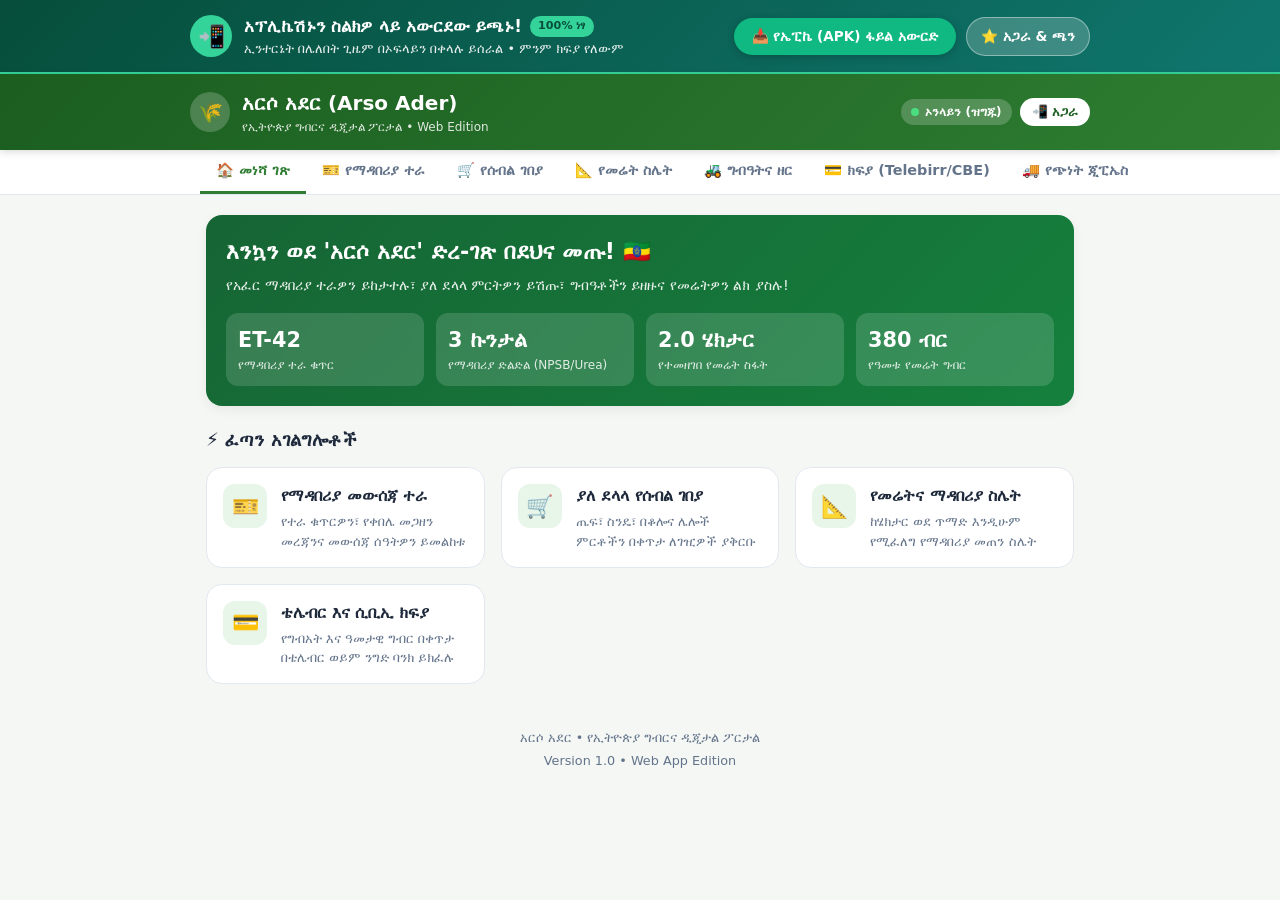
<file: index.html>
<!DOCTYPE html>
<html lang="am">
<head>
  <meta charset="UTF-8">
  <meta name="viewport" content="width=device-width, initial-scale=1.0, maximum-scale=1.0, user-scalable=no">
  <title>አርሶ አደር - የኢትዮጵያ ግብርና ዲጂታል ፖርታል (Arso Ader Web)</title>
  <meta name="description" content="የኢትዮጵያ አርሶ አደሮች የአፈር ማዳበሪያ ተራ ማወቂያ፣ የግብአት ክፍያ፣ የቀጥታ ጂፒኤስ ጭነት መከታተያ፣ የመሬት ልክ መመዝገቢያና ያለ ደላላ የሰብል መሸጫ ዘመናዊ ድረ-ገጽ።">
  <meta name="theme-color" content="#2E7D32">
  <link rel="manifest" href="app/src/main/assets/web/manifest.json">
  <link rel="stylesheet" href="app/src/main/assets/web/styles.css">
</head>
<body>

  <!-- Top Prominent Side-by-Side Download & Install Notification -->
  <div style="background: linear-gradient(135deg, #064E3B, #0F766E); color: white; padding: 14px 16px; border-bottom: 2px solid #34D399; box-shadow: 0 4px 14px rgba(0,0,0,0.18);">
    <div style="max-width: 900px; margin: 0 auto; display: flex; flex-wrap: wrap; justify-content: space-between; align-items: center; gap: 12px;">
      <div style="display: flex; align-items: center; gap: 12px;">
        <div style="background: #34D399; color: #064E3B; width: 42px; height: 42px; border-radius: 50%; display: flex; align-items: center; justify-content: center; font-size: 22px; font-weight: bold;">
          📲
        </div>
        <div>
          <div style="font-size: 1.05rem; font-weight: 800; display: flex; align-items: center; gap: 8px;">
            አፕሊኬሽኑን ስልክዎ ላይ አውርደው ይጫኑ!
            <span style="background: #34D399; color: #064E3B; font-size: 0.7rem; padding: 2px 8px; border-radius: 12px; font-weight: 800;">100% ነፃ</span>
          </div>
          <div style="font-size: 0.8rem; opacity: 0.9;">ኢንተርኔት በሌለበት ጊዜም በኦፍላይን በቀላሉ ይሰራል • ምንም ክፍያ የለውም</div>
        </div>
      </div>

      <div style="display: flex; gap: 10px; align-items: center; flex-wrap: wrap;">
        <a href="arso-ader.apk" download style="text-decoration: none;">
          <button style="background: #10B981; color: white; border: none; padding: 10px 18px; border-radius: 20px; font-size: 0.85rem; font-weight: 800; cursor: pointer; display: flex; align-items: center; gap: 6px; box-shadow: 0 2px 8px rgba(0,0,0,0.2);">
            📥 የኤፒኬ (APK) ፋይል አውርድ
          </button>
        </a>
        <button onclick="shareWebApp()" style="background: rgba(255,255,255,0.2); color: white; border: 1px solid rgba(255,255,255,0.4); padding: 10px 14px; border-radius: 20px; font-size: 0.85rem; font-weight: 700; cursor: pointer;">
          ⭐ አጋራ & ጫን
        </button>
      </div>
    </div>
  </div>

  <!-- Main Header -->
  <header>
    <div class="header-container">
      <div class="logo-group">
        <div class="logo-badge">🌾</div>
        <div class="brand-text">
          <h1>አርሶ አደር (Arso Ader)</h1>
          <p>የኢትዮጵያ ግብርና ዲጂታል ፖርታል • Web Edition</p>
        </div>
      </div>

      <div class="header-actions">
        <div class="badge-status" id="network-status">
          <span class="status-dot"></span> ኦንላይን (ዝግጁ)
        </div>
        <button class="btn-install-header" onclick="shareWebApp()">📲 አጋራ</button>
      </div>
    </div>
  </header>

  <!-- Horizontal Scroll Navigation Tabs -->
  <nav class="nav-bar">
    <div class="nav-container">
      <button class="nav-btn active" data-tab="tab-home">🏠 መነሻ ገጽ</button>
      <button class="nav-btn" data-tab="tab-queue">🎫 የማዳበሪያ ተራ</button>
      <button class="nav-btn" data-tab="tab-market">🛒 የሰብል ገበያ</button>
      <button class="nav-btn" data-tab="tab-calc">📐 የመሬት ስሌት</button>
      <button class="nav-btn" data-tab="tab-inputs">🚜 ግብዓትና ዘር</button>
      <button class="nav-btn" data-tab="tab-payment">💳 ክፍያ (Telebirr/CBE)</button>
      <button class="nav-btn" data-tab="tab-gps">🚚 የጭነት ጂፒኤስ</button>
    </div>
  </nav>

  <!-- Main Body Content -->
  <main>

    <!-- 1. HOME TAB -->
    <section id="tab-home" class="tab-pane active">
      <div class="card hero-banner">
        <div class="hero-title">እንኳን ወደ 'አርሶ አደር' ድረ-ገጽ በደህና መጡ! 🇪🇹</div>
        <div class="hero-sub">የአፈር ማዳበሪያ ተራዎን ይከታተሉ፣ ያለ ደላላ ምርትዎን ይሽጡ፣ ግብዓቶችን ይዘዙና የመሬትዎን ልክ ያስሉ!</div>

        <div class="quick-stats-grid">
          <div class="stat-box">
            <div class="stat-val">ET-42</div>
            <div class="stat-label">የማዳበሪያ ተራ ቁጥር</div>
          </div>
          <div class="stat-box">
            <div class="stat-val">3 ኩንታል</div>
            <div class="stat-label">የማዳበሪያ ድልድል (NPSB/Urea)</div>
          </div>
          <div class="stat-box">
            <div class="stat-val">2.0 ሄክታር</div>
            <div class="stat-label">የተመዘገበ የመሬት ስፋት</div>
          </div>
          <div class="stat-box">
            <div class="stat-val">380 ብር</div>
            <div class="stat-label">የዓመቱ የመሬት ግብር</div>
          </div>
        </div>
      </div>

      <!-- Quick Action Shortcuts -->
      <div class="section-header">
        <div class="section-title">⚡ ፈጣን አገልግሎቶች</div>
      </div>

      <div class="features-grid">
        <div class="feature-item" onclick="document.querySelector('[data-tab=\'tab-queue\']').click()">
          <div class="feature-icon">🎫</div>
          <div class="feature-info">
            <h3>የማዳበሪያ መውሰጃ ተራ</h3>
            <p>የተራ ቁጥርዎን፣ የቀበሌ መጋዘን መረጃንና መውሰጃ ሰዓትዎን ይመልከቱ</p>
          </div>
        </div>

        <div class="feature-item" onclick="document.querySelector('[data-tab=\'tab-market\']').click()">
          <div class="feature-icon">🛒</div>
          <div class="feature-info">
            <h3>ያለ ደላላ የሰብል ገበያ</h3>
            <p>ጤፍ፣ ስንዴ፣ በቆሎና ሌሎች ምርቶችን በቀጥታ ለገዢዎች ያቅርቡ</p>
          </div>
        </div>

        <div class="feature-item" onclick="document.querySelector('[data-tab=\'tab-calc\']').click()">
          <div class="feature-icon">📐</div>
          <div class="feature-info">
            <h3>የመሬትና ማዳበሪያ ስሌት</h3>
            <p>ከሄክታር ወደ ጥማድ እንዲሁም የሚፈለግ የማዳበሪያ መጠን ስሌት</p>
          </div>
        </div>

        <div class="feature-item" onclick="document.querySelector('[data-tab=\'tab-payment\']').click()">
          <div class="feature-icon">💳</div>
          <div class="feature-info">
            <h3>ቴሌብር እና ሲቢኢ ክፍያ</h3>
            <p>የግብአት እና ዓመታዊ ግብር በቀጥታ በቴሌብር ወይም ንግድ ባንክ ይክፈሉ</p>
          </div>
        </div>
      </div>
    </section>

    <!-- 2. QUEUE TOKEN TAB -->
    <section id="tab-queue" class="tab-pane">
      <div class="card">
        <div class="section-header">
          <div class="section-title">🎫 የማዳበሪያ መውሰጃ ዲጂታል ተራ</div>
        </div>

        <div style="background:var(--primary-light);border:2px dashed var(--primary);border-radius:12px;padding:20px;text-align:center;margin-bottom:16px">
          <div style="font-size:0.9rem;color:var(--primary-dark);font-weight:700">የተመደበው ይፋዊ መለያ ኮድ</div>
          <div style="font-size:2.2rem;font-weight:800;color:var(--primary-dark);letter-spacing:2px">ET-AGR-4921</div>
          <div style="display:inline-block;background:var(--primary);color:white;padding:4px 14px;border-radius:20px;font-size:0.85rem;font-weight:700;margin-top:6px">
            ተራ ቁጥር፦ 42 (ዛሬ ተራዎ ነው!)
          </div>

          <div style="margin-top:14px;display:grid;grid-template-columns:1fr 1fr;gap:10px;text-align:left;font-size:0.85rem">
            <div><b>አርሶ አደር፦</b> ክቡር አርሶ አደር</div>
            <div><b>ማከፋፈያ ጣቢያ፦</b> አዴት 01 ቀበሌ መጋዘን</div>
            <div><b>ቀጠሮ ሰዓት፦</b> ከጧቱ 2:30 - 5:00</div>
            <div><b>የማዳበሪያ ኮታ፦</b> 3 ኩንታል (NPSB + ዩሪያ)</div>
          </div>
        </div>

        <button class="btn" onclick="alert('የማዳበሪያ መውሰጃ ተራዎ በስልክዎ ኤስኤምኤስ (SMS) ሆኖ ተልኳል!')">📩 በኤስኤምኤስ (SMS) ላክልኝ</button>
      </div>
    </section>

    <!-- 3. MARKETPLACE TAB -->
    <section id="tab-market" class="tab-pane">
      <div class="card">
        <div class="section-header">
          <div class="section-title">🛒 ያለ ደላላ የቀጥታ የሰብል ገበያ</div>
        </div>
        <p style="font-size:0.85rem;color:var(--text-muted);margin-bottom:14px">
          አርሶ አደሮች ምርታቸውን በቀጥታ ለተጠቃሚዎች ያቀርባሉ፤ ደላላ የለም፤ ሙሉ ገቢው ለአርሶ አደሩ ነው!
        </p>

        <div id="crops-list" class="items-list">
          <!-- Rendered dynamically by app.js -->
        </div>
      </div>

      <!-- Add Crop Form -->
      <div class="card">
        <div class="section-header">
          <div class="section-title">➕ አዲስ ምርት ወደ ገበያ አቅርብ</div>
        </div>
        <form id="form-add-crop">
          <div class="form-group">
            <label class="form-label">የምርት አይነት</label>
            <input type="text" id="crop-name" class="form-control" placeholder="ምሳሌ፦ ማኛ ነጭ ጤፍ" required>
          </div>
          <div style="display:grid;grid-template-columns:1fr 1fr;gap:12px">
            <div class="form-group">
              <label class="form-label">ዋጋ በኩንታል (ብር)</label>
              <input type="number" id="crop-price" class="form-control" placeholder="9200" required>
            </div>
            <div class="form-group">
              <label class="form-label">የምርት መጠን (በኩንታል)</label>
              <input type="number" id="crop-qty" class="form-control" placeholder="40" required>
            </div>
          </div>
          <div style="display:grid;grid-template-columns:1fr 1fr;gap:12px">
            <div class="form-group">
              <label class="form-label">የስልክ ቁጥር</label>
              <input type="tel" id="crop-phone" class="form-control" placeholder="0918..." required>
            </div>
            <div class="form-group">
              <label class="form-label">ቀበሌ / አካባቢ</label>
              <input type="text" id="crop-loc" class="form-control" placeholder="አዴት ቀበሌ 01" required>
            </div>
          </div>
          <button type="submit" class="btn">🚀 ምርቱን ለገበያ አቅርብ</button>
        </form>
      </div>
    </section>

    <!-- 4. LAND CALCULATOR TAB -->
    <section id="tab-calc" class="tab-pane">
      <div class="card">
        <div class="section-header">
          <div class="section-title">📐 የመሬት ስፋትና ማዳበሪያ ስሌት</div>
        </div>

        <div class="form-group">
          <label class="form-label">የመሬት ስፋት በሄክታር (Hectares)፦</label>
          <input type="number" id="calc-hectares" class="form-control" value="2.0" step="0.1" min="0.1">
        </div>

        <div style="background:var(--background);border-radius:12px;padding:16px;display:grid;grid-template-columns:1fr 1fr;gap:12px;margin-top:14px">
          <div>
            <div style="font-size:0.75rem;color:var(--text-muted)">በጥማድ (በቃዳ) ስሌት</div>
            <div id="calc-timad" style="font-size:1.2rem;font-weight:700;color:var(--primary)">8.0 ጥማድ</div>
          </div>
          <div>
            <div style="font-size:0.75rem;color:var(--text-muted)">የሚፈለግ NPSB ማዳበሪያ</div>
            <div id="calc-npsb" style="font-size:1.2rem;font-weight:700;color:var(--primary)">3 ኩንታል</div>
          </div>
          <div>
            <div style="font-size:0.75rem;color:var(--text-muted)">የሚፈለግ ዩሪያ (Urea)</div>
            <div id="calc-urea" style="font-size:1.2rem;font-weight:700;color:var(--primary)">3 ኩንታል</div>
          </div>
          <div>
            <div style="font-size:0.75rem;color:var(--text-muted)">የመሬት ግብር መጠን</div>
            <div id="calc-tax" style="font-size:1.2rem;font-weight:700;color:var(--primary)">380 ብር</div>
          </div>
        </div>
      </div>
    </section>

    <!-- 5. AGRICULTURAL INPUTS TAB -->
    <section id="tab-inputs" class="tab-pane">
      <div class="card">
        <div class="section-header">
          <div class="section-title">🚜 የግብዓትና ምርጥ ዘር ማዕከል</div>
        </div>

        <div class="items-list">
          <div class="item-card">
            <div class="item-main">
              <h4>🌾 የኩክሳ ነጭ ስንዴ ምርጥ ዘር</h4>
              <div class="item-meta">የአማራ ምርጥ ዘር ድርጅት • 100 ኪ.ግ በኩንታል</div>
            </div>
            <div style="text-align:right">
              <div class="item-price">4,800 ብር</div>
              <button class="btn" style="padding:6px 12px;font-size:0.8rem;margin-top:6px" onclick="alert('ትዕዛዝዎ ተመዝግቧል! በቀበሌው መጋዘን መረከብ ይችላሉ።')">እዘዝ</button>
            </div>
          </div>

          <div class="item-card">
            <div class="item-main">
              <h4>🌽 የቦቆሎ ምርጥ ዘር (BH-661)</h4>
              <div class="item-meta">የኢትዮጵያ ግብርና ስራዎች ኮርፖሬሽን • 50 ኪ.ግ</div>
            </div>
            <div style="text-align:right">
              <div class="item-price">3,900 ብር</div>
              <button class="btn" style="padding:6px 12px;font-size:0.8rem;margin-top:6px" onclick="alert('ትዕዛዝዎ ተመዝግቧል! በቀበሌው መጋዘን መረከብ ይችላሉ።')">እዘዝ</button>
            </div>
          </div>

          <div class="item-card">
            <div class="item-main">
              <h4>🧪 NPSB አፈር ማዳበሪያ</h4>
              <div class="item-meta">ናይትሮጅን፣ ፎስፈረስና ቦሮን • 100 ኪ.ግ</div>
            </div>
            <div style="text-align:right">
              <div class="item-price">4,200 ብር</div>
              <button class="btn" style="padding:6px 12px;font-size:0.8rem;margin-top:6px" onclick="alert('ትዕዛዝዎ ተመዝግቧል! በቀበሌው መጋዘን መረከብ ይችላሉ።')">እዘዝ</button>
            </div>
          </div>
        </div>
      </div>
    </section>

    <!-- 6. PAYMENT TAB -->
    <section id="tab-payment" class="tab-pane">
      <div class="card">
        <div class="section-header">
          <div class="section-title">💳 ዲጂታል ክፍያ (Telebirr & CBE)</div>
        </div>

        <div style="display:grid;grid-template-columns:1fr 1fr;gap:12px;margin-bottom:16px">
          <button class="btn" style="background:#0F9D58" onclick="alert('ወደ ቴሌብር ሲስተም እየተገናኘ ነው...')">
            📱 በቴሌብር (Telebirr) ይክፈሉ
          </button>
          <button class="btn" style="background:#5B21B6" onclick="alert('ወደ CBE Birr ሲስተም እየተገናኘ ነው...')">
            🏦 በCBE Birr ይክፈሉ
          </button>
        </div>

        <div style="background:#FFF3E0;border-left:4px solid #E65100;padding:12px;border-radius:8px;font-size:0.85rem">
          <b>የክፍያ ማረጋገጫ፦</b> ክፍያ ሲፈጽሙ ወዲያውኑ ዲጂታል ደረሰኝ በኤስኤምኤስ እና በድረ-ገጹ ላይ ይሰጥዎታል።
        </div>
      </div>
    </section>

    <!-- 7. GPS TRACKING TAB -->
    <section id="tab-gps" class="tab-pane">
      <div class="card">
        <div class="section-header">
          <div class="section-title">🚚 የማዳበሪያ ጭነት የቀጥታ ጂፒኤስ (GPS) ክትትል</div>
        </div>

        <div style="background:var(--background);border-radius:12px;padding:16px;margin-bottom:14px">
          <div style="font-size:0.85rem"><b>ጭነት መለያ፦</b> ET-TRANS-89240</div>
          <div style="font-size:0.85rem"><b>አሽከርካሪ፦</b> አቶ ታደሰ ገብሬ (0918765432)</div>
          <div style="font-size:0.85rem"><b>መዳረሻ፦</b> አዴት 01 ቀበሌ ግብርና መጋዘን</div>
          <div style="font-size:0.85rem;color:var(--primary);font-weight:700;margin-top:6px">🚚 አሁን ያለበት፦ ባህር ዳር አልፎ በመንገድ ላይ (88% ደርሷል)</div>
        </div>

        <button class="btn btn-secondary" onclick="alert('የጭነት መኪናው በ 45 ኪ/ሜ/ሰ ፍጥነት ወደ ቀበሌው መጋዘን እየተጓዘ ነው')">📍 ትክክለኛ ካርታ ክፈት</button>
      </div>
    </section>

  </main>

  <!-- Modal for Secret Developer Portal (Hidden from regular users, opened via 5-click PIN) -->
  <div id="secret-modal" class="modal-overlay">
    <div class="modal-box">
      <div class="modal-header">
        <div class="modal-title">🔒 ሚስጥራዊ የገንቢ ማዕከል</div>
        <button class="close-btn" onclick="closeSecretModal()">&times;</button>
      </div>

      <!-- PIN Login Form -->
      <div id="secret-login-form">
        <p style="font-size:0.85rem;color:var(--text-muted);margin-bottom:14px">
          ይህ ገጽ ለድህረ-ገጹና ለመተግበሪያው ፈጣሪ ብቻ የተፈቀደ ሚስጥራዊ የገቢ ማስተዳደሪያ ነው። ሚስጥር ፒን ቁጥርዎን ያስገቡ፦
        </p>
        <div class="form-group">
          <input type="password" id="secret-pin-input" class="form-control" placeholder="ሚስጥር ፒን (7788)">
        </div>
        <button id="btn-submit-pin" class="btn">🔑 ማዕከሉን ክፈት</button>
      </div>

      <!-- Secret Creator Dashboard (Revealed after PIN 7788) -->
      <div id="secret-dashboard" style="display:none">
        <div style="background:linear-gradient(135deg, #0F766E, #065F46);color:white;border-radius:12px;padding:16px;margin-bottom:14px">
          <div style="font-size:0.8rem;opacity:0.9">የተከማቸ ቀሪ ገቢ (Available Balance)</div>
          <div id="creator-balance" style="font-size:1.8rem;font-weight:800">9,850 ETB</div>
          <div style="font-size:0.75rem;margin-top:6px;opacity:0.85">እስካሁን የተከፈለ፦ <span id="creator-withdrawn">6,500 ETB</span></div>
        </div>

        <div style="font-size:0.85rem;font-weight:700;margin-bottom:8px">የገቢ ምንጮች ስሌት፦</div>
        <div style="font-size:0.8rem;color:var(--text-muted);margin-bottom:14px">
          <div>👤 የተጠቃሚዎች ምዝገባ፦ <b id="creator-reg-count">184</b></div>
          <div>📲 የሊንክ ሼር፦ <b id="creator-share-count">96</b></div>
          <div>❤️ ላይኮችና እይታዎች፦ <b id="creator-like-count">1,420</b></div>
          <div>🌐 የቴሌኮም VAS ድርሻ፦ <b id="creator-vas-earned">4,250 ETB</b></div>
        </div>

        <div style="font-size:0.85rem;font-weight:700;margin-bottom:8px">ወደ ኢትዮጵያ ክፍያ ዘዴ ገንዘብ ማስተላለፊያ፦</div>
        <div class="form-group">
          <select id="creator-payout-method" class="form-control">
            <option value="Telebirr">ቴሌብር (Telebirr)</option>
            <option value="CBE Birr">የኢትዮጵያ ንግድ ባንክ (CBE)</option>
          </select>
        </div>
        <div class="form-group">
          <input type="text" id="creator-payout-acct" class="form-control" placeholder="የቴሌብር ስልክ ወይም CBE ሂሳብ ቁጥር">
        </div>
        <div class="form-group">
          <input type="text" id="creator-payout-name" class="form-control" placeholder="የሂሳቡ ባለቤት ስም">
        </div>
        <button class="btn btn-secondary" style="margin-bottom:14px" onclick="saveCreatorPayoutDetails()">የመቀበያ መረጃን መዝግብ</button>

        <div class="form-group">
          <label class="form-label">የሚወጣው መጠን በብር</label>
          <input type="number" id="creator-withdraw-amt" class="form-control" value="1000">
        </div>
        <button class="btn" style="background:#047857" onclick="requestCreatorPayout()">💸 ወዲያውኑ ወደ ቴሌብር/CBE አስተላልፍ</button>

        <div style="font-size:0.85rem;font-weight:700;margin:16px 0 8px">የተፈጸሙ የክፍያ ዝርዝሮች፦</div>
        <div id="creator-payout-history" style="max-height:140px;overflow-y:auto"></div>
      </div>
    </div>
  </div>

  <!-- Footer with Discreet Secret Trigger -->
  <footer>
    <p>አርሶ አደር • የኢትዮጵያ ግብርና ዲጂታል ፖርታል</p>
    <p>
      <span id="secret-trigger" class="secret-trigger">Version 1.0 • Web App Edition</span>
    </p>
  </footer>

  <script src="app/src/main/assets/web/app.js"></script>
</body>
</html>
</file>
<file: app/src/main/assets/web/styles.css>
:root {
  --primary: #2E7D32;
  --primary-dark: #1B5E20;
  --primary-light: #E8F5E9;
  --accent: #F57F17;
  --surface: #FFFFFF;
  --background: #F4F7F4;
  --text: #1E293B;
  --text-muted: #64748B;
  --border: #E2E8F0;
  --shadow: 0 4px 12px rgba(0, 0, 0, 0.06);
  --radius: 16px;
}

* {
  box-sizing: border-box;
  margin: 0;
  padding: 0;
  font-family: system-ui, -apple-system, BlinkMacSystemFont, "Segoe UI", Roboto, "Noto Sans Ethiopic", sans-serif;
}

body {
  background-color: var(--background);
  color: var(--text);
  line-height: 1.5;
  padding-bottom: 70px;
}

/* Header & Navigation */
header {
  background: linear-gradient(135deg, var(--primary-dark), var(--primary));
  color: white;
  padding: 14px 20px;
  position: sticky;
  top: 0;
  z-index: 100;
  box-shadow: 0 2px 8px rgba(0,0,0,0.15);
}

.header-container {
  max-width: 900px;
  margin: 0 auto;
  display: flex;
  justify-content: space-between;
  align-items: center;
}

.logo-group {
  display: flex;
  align-items: center;
  gap: 12px;
}

.logo-badge {
  background: rgba(255, 255, 255, 0.2);
  width: 40px;
  height: 40px;
  border-radius: 50%;
  display: flex;
  align-items: center;
  justify-content: center;
  font-size: 20px;
}

.brand-text h1 {
  font-size: 1.25rem;
  font-weight: 700;
}

.brand-text p {
  font-size: 0.75rem;
  opacity: 0.85;
}

.header-actions {
  display: flex;
  align-items: center;
  gap: 8px;
}

.badge-status {
  background: rgba(255, 255, 255, 0.2);
  padding: 4px 10px;
  border-radius: 20px;
  font-size: 0.75rem;
  font-weight: 600;
  display: flex;
  align-items: center;
  gap: 6px;
}

.status-dot {
  width: 8px;
  height: 8px;
  border-radius: 50%;
  background-color: #4ADE80;
}

.btn-install-header {
  background: #FFF;
  color: var(--primary-dark);
  border: none;
  padding: 6px 12px;
  border-radius: 20px;
  font-size: 0.8rem;
  font-weight: 700;
  cursor: pointer;
  transition: all 0.2s;
}

.btn-install-header:hover {
  background: #E8F5E9;
  transform: translateY(-1px);
}

/* Navigation Tabs */
.nav-bar {
  background: var(--surface);
  border-bottom: 1px solid var(--border);
  position: sticky;
  top: 68px;
  z-index: 90;
  overflow-x: auto;
  white-space: nowrap;
}

.nav-container {
  max-width: 900px;
  margin: 0 auto;
  display: flex;
  padding: 0 10px;
}

.nav-btn {
  background: none;
  border: none;
  padding: 12px 16px;
  font-size: 0.9rem;
  font-weight: 600;
  color: var(--text-muted);
  cursor: pointer;
  border-bottom: 3px solid transparent;
  display: flex;
  align-items: center;
  gap: 6px;
  transition: all 0.2s;
}

.nav-btn.active {
  color: var(--primary);
  border-bottom-color: var(--primary);
}

.nav-btn:hover {
  color: var(--primary);
}

/* Main Content Container */
main {
  max-width: 900px;
  margin: 20px auto;
  padding: 0 16px;
}

.tab-pane {
  display: none;
}

.tab-pane.active {
  display: block;
}

/* Cards & Layout */
.card {
  background: var(--surface);
  border-radius: var(--radius);
  padding: 20px;
  margin-bottom: 20px;
  box-shadow: var(--shadow);
  border: 1px solid var(--border);
}

.hero-banner {
  background: linear-gradient(135deg, #166534, #15803D);
  color: white;
  border: none;
  position: relative;
  overflow: hidden;
}

.hero-title {
  font-size: 1.4rem;
  font-weight: 800;
  margin-bottom: 6px;
}

.hero-sub {
  font-size: 0.9rem;
  opacity: 0.9;
  margin-bottom: 16px;
}

.quick-stats-grid {
  display: grid;
  grid-template-columns: repeat(auto-fit, minmax(130px, 1fr));
  gap: 12px;
  margin-top: 14px;
}

.stat-box {
  background: rgba(255, 255, 255, 0.15);
  padding: 12px;
  border-radius: 12px;
  backdrop-filter: blur(4px);
}

.stat-val {
  font-size: 1.3rem;
  font-weight: 800;
}

.stat-label {
  font-size: 0.75rem;
  opacity: 0.85;
}

/* Section Header */
.section-header {
  display: flex;
  justify-content: space-between;
  align-items: center;
  margin-bottom: 14px;
}

.section-title {
  font-size: 1.15rem;
  font-weight: 700;
  color: var(--text);
  display: flex;
  align-items: center;
  gap: 8px;
}

/* Grid for Features */
.features-grid {
  display: grid;
  grid-template-columns: repeat(auto-fill, minmax(260px, 1fr));
  gap: 16px;
}

.feature-item {
  background: var(--surface);
  border: 1px solid var(--border);
  border-radius: var(--radius);
  padding: 16px;
  display: flex;
  align-items: flex-start;
  gap: 14px;
  cursor: pointer;
  transition: all 0.2s;
}

.feature-item:hover {
  transform: translateY(-2px);
  box-shadow: 0 6px 16px rgba(0,0,0,0.08);
  border-color: var(--primary);
}

.feature-icon {
  width: 44px;
  height: 44px;
  border-radius: 12px;
  background: var(--primary-light);
  color: var(--primary);
  display: flex;
  align-items: center;
  justify-content: center;
  font-size: 22px;
  flex-shrink: 0;
}

.feature-info h3 {
  font-size: 1rem;
  font-weight: 700;
  margin-bottom: 4px;
}

.feature-info p {
  font-size: 0.8rem;
  color: var(--text-muted);
}

/* Forms & Inputs */
.form-group {
  margin-bottom: 14px;
}

.form-label {
  display: block;
  font-size: 0.85rem;
  font-weight: 600;
  margin-bottom: 6px;
}

.form-control {
  width: 100%;
  padding: 10px 14px;
  border-radius: 10px;
  border: 1px solid var(--border);
  font-size: 0.95rem;
  background: #FFF;
}

.form-control:focus {
  outline: none;
  border-color: var(--primary);
  box-shadow: 0 0 0 3px rgba(46, 125, 50, 0.15);
}

.btn {
  background: var(--primary);
  color: white;
  border: none;
  padding: 12px 20px;
  border-radius: 10px;
  font-size: 0.95rem;
  font-weight: 700;
  cursor: pointer;
  transition: all 0.2s;
  display: inline-flex;
  align-items: center;
  justify-content: center;
  gap: 8px;
  width: 100%;
}

.btn:hover {
  background: var(--primary-dark);
}

.btn-secondary {
  background: var(--surface);
  color: var(--text);
  border: 1px solid var(--border);
}

.btn-secondary:hover {
  background: var(--background);
}

.btn-accent {
  background: var(--accent);
}

.btn-accent:hover {
  background: #E65100;
}

/* Marketplace & Input Items */
.items-list {
  display: flex;
  flex-direction: column;
  gap: 12px;
}

.item-card {
  background: var(--surface);
  border: 1px solid var(--border);
  border-radius: 12px;
  padding: 14px;
  display: flex;
  justify-content: space-between;
  align-items: center;
  gap: 12px;
}

.item-main h4 {
  font-size: 0.95rem;
  font-weight: 700;
}

.item-meta {
  font-size: 0.8rem;
  color: var(--text-muted);
  margin-top: 4px;
}

.item-price {
  font-size: 1.1rem;
  font-weight: 800;
  color: var(--primary);
}

/* Modal Dialog */
.modal-overlay {
  display: none;
  position: fixed;
  top: 0;
  left: 0;
  width: 100%;
  height: 100%;
  background: rgba(0,0,0,0.5);
  z-index: 1000;
  align-items: center;
  justify-content: center;
  padding: 16px;
}

.modal-overlay.active {
  display: flex;
}

.modal-box {
  background: white;
  border-radius: var(--radius);
  max-width: 480px;
  width: 100%;
  padding: 24px;
  box-shadow: 0 10px 25px rgba(0,0,0,0.2);
  max-height: 90vh;
  overflow-y: auto;
}

.modal-header {
  display: flex;
  justify-content: space-between;
  align-items: center;
  margin-bottom: 16px;
}

.modal-title {
  font-size: 1.2rem;
  font-weight: 700;
}

.close-btn {
  background: none;
  border: none;
  font-size: 1.5rem;
  cursor: pointer;
  color: var(--text-muted);
}

/* Footer & Secret Badge */
footer {
  text-align: center;
  padding: 24px 16px;
  color: var(--text-muted);
  font-size: 0.8rem;
}

.secret-trigger {
  cursor: pointer;
  user-select: none;
  display: inline-block;
  padding: 4px 8px;
  border-radius: 6px;
}

.secret-trigger:hover {
  background: #E2E8F0;
}
</file>
